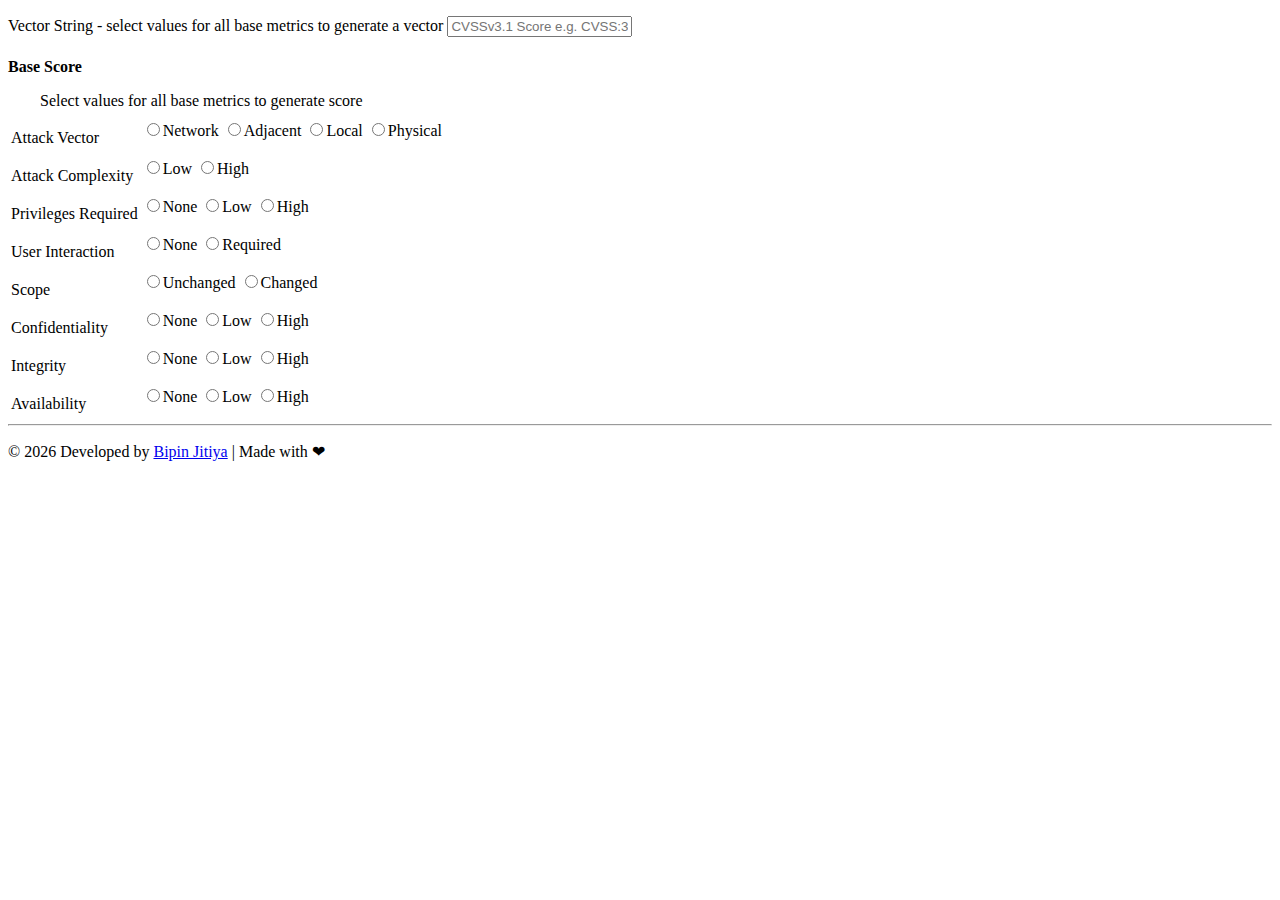
<file: ver1/index.html>
<!--
Author: Bipin Jitiya
Year: 2022
-->
<!DOCTYPE html>
<html lang="en">
   <head>
      <title>Cuberk: CVSS 3.1 Calculator</title>
      <meta charset="utf-8">
      <meta name="viewport" content="width=device-width, initial-scale=1">
      <meta name="keywords" content="Cuberk, cvss, cvss score, cvss calculator, cvss score calculator, cvss 3.1, cvss 3.1 calculator, cvss ratings, cvss vector, cvss scoring system, cvss calculator 3.1" />
      <meta name="description" content="Common Vulnerability Scoring System (CVSS) Version 3.1 Calculator"/>
      <link href="https://cdn.jsdelivr.net/npm/bootstrap@5.2.0/dist/css/bootstrap.min.css" rel="stylesheet" integrity="sha384-gH2yIJqKdNHPEq0n4Mqa/HGKIhSkIHeL5AyhkYV8i59U5AR6csBvApHHNl/vI1Bx" crossorigin="anonymous">
      <style>
         .btn-group-sm > .btn, .btn-sm{ --bs-btn-padding-y: .20rem; --bs-btn-padding-x: .4rem; --bs-btn-font-size: .70rem; }
         .alert { padding: 0 1rem 0 1rem; margin: 0 0.5rem 0 1rem; border-radius: 0; }
         h4{ margin-bottom:0; }
         td p{ margin-bottom:0; }
         .alert.none,
         .alert.low,
         .alert.medium,
         .alert.high,
         .alert.critical { color:#ffffff;}
         .alert.none     { background:#53aa33; border-color: #187a00; }
         .alert.low      { background:#ffcb0d; border-color: #c79b00; }
         .alert.medium   { background:#f9a009; border-color: #c07100; }
         .alert.high     { background:#df3d03; border-color: #a50000; }
         .alert.critical { background:#cc0500; border-color: #930000; }
         .needBaseMetrics      { margin-bottom: 0; }
      </style>
   </head>
   <body>
      <!--
         Copyright (c) 2019, FIRST.ORG, INC.
         All rights reserved.
         
         Redistribution and use in source and binary forms, with or without modification, are permitted provided that the
         following conditions are met:
             1. Redistributions of source code must retain the above copyright notice, this list of conditions and the following
             disclaimer.
             2. Redistributions in binary form must reproduce the above copyright notice, this list of conditions and the
             following disclaimer in the documentation and/or other materials provided with the distribution.
             3. Neither the name of the copyright holder nor the names of its contributors may be used to endorse or promote
             products derived from this software without specific prior written permission.
         
         THIS SOFTWARE IS PROVIDED BY THE COPYRIGHT HOLDERS AND CONTRIBUTORS "AS IS" AND ANY EXPRESS OR IMPLIED WARRANTIES,
         INCLUDING, BUT NOT LIMITED TO, THE IMPLIED WARRANTIES OF MERCHANTABILITY AND FITNESS FOR A PARTICULAR PURPOSE ARE
         DISCLAIMED. IN NO EVENT SHALL THE COPYRIGHT HOLDER OR CONTRIBUTORS BE LIABLE FOR ANY DIRECT, INDIRECT, INCIDENTAL,
         SPECIAL, EXEMPLARY, OR CONSEQUENTIAL DAMAGES (INCLUDING, BUT NOT LIMITED TO, PROCUREMENT OF SUBSTITUTE GOODS OR
         SERVICES; LOSS OF USE, DATA, OR PROFITS; OR BUSINESS INTERRUPTION) HOWEVER CAUSED AND ON ANY THEORY OF LIABILITY,
         WHETHER IN CONTRACT, STRICT LIABILITY, OR TORT (INCLUDING NEGLIGENCE OR OTHERWISE) ARISING IN ANY WAY OUT OF THE USE
         OF THIS SOFTWARE, EVEN IF ADVISED OF THE POSSIBILITY OF SUCH DAMAGE.
         -->
      <div id="c1" class="cvss-calculator container mt-3">
         <noscript>
            <div id="scriptWarning">This page requires JavaScript. If you have disabled scripting, please enable it.</div>
         </noscript>
        <!--  <div class="p-4 p-md-5 mb-4 text-bg-light bg-info bg-opacity-10 rounded border border-info shadow">
            <div class="col-md-6 px-0">
               <h1 class="display-4 fst-italic">CVSS 3.1 Calculator</h1>
               <p class="lead mb-0">Hover over metric group names, metric names and metric values for a summary of the information in the official CVSS v3.1 Specification Document. </p>
            </div>
         </div> -->
         <form action="javascript:void(0);">
            <p id="vector">
               <label for="vectorString" class="form-label">Vector String </label>
               <span class="needBaseMetrics">- select values for all base metrics to generate a vector</span>
               <input id="vectorString" class="form-control" placeholder="CVSSv3.1 Score e.g. CVSS:3.1/AV:X/AC:X/PR:X/UI:X/S:X/C:X/I:X/A:X/E:X/RL:X/RC:X/CR:X/IR:X/AR:X/MAV:X/MAC:X/MPR:X/MUI:X/MS:X/MC:X/MI:X/MA:X" type="text">
            </p>
            <div class="row g-3">
               <div class="col-sm-6">
                  <div class="card mb-3 text-bg-light shadow">
                     <div class="card-header">
                        <div class="d-flex">
                           <h4 id="baseMetricGroup_Legend" title="The Base Metric group represents the intrinsic  characteristics of a vulnerability that are constant over time and across user environments. Determine the vulnerable component and score Attack Vector, Attack Complexity, Privileges Required and User Interaction relative to this.">Base Score</h4>
                           <div class="text-center fw-bold fs-6">
                              <div class="alert alert-secondary" role="alert">
                                 <p class="needBaseMetrics">Select values for all base metrics to generate score</p>
                                 <span id="baseMetricScore"></span>
                                 <span id="baseSeverity"></span>
                              </div>
                           </div>
                        </div>
                     </div>
                     <div class="card-body table-responsive">
                        <table class="table table-hover table-borderless table-sm ">
                           <tbody>
                              <tr>
                                 <td>
                                    <p id="AV_Heading" title="This metric reflects the context by which vulnerability exploitation is possible. The Base Score increases the more remote (logically, and physically) an attacker can be in order to exploit the vulnerable component.">Attack Vector</p>
                                 </td>
                                 <td>
                                    <div class="btn-group btn-group-sm shadow">
                                       <input name="AV" value="N" id="AV_N" type="radio" class="btn-check"><label class="btn btn-outline-dark" for="AV_N" id="AV_N_Label" title="The vulnerable component is bound to the network stack and the set of possible attackers extends beyond the other options listed, up to and including the entire Internet. Such a vulnerability is often termed 'remotely exploitable' and can be thought of as an attack being exploitable at the protocol level one or more network hops away (e.g., across one or more routers).">Network</label>
                                       <input name="AV" value="A" id="AV_A" type="radio" class="btn-check"><label class="btn btn-outline-dark" for="AV_A" id="AV_A_Label" title="The vulnerable component is bound to the network stack, but the attack is limited at the protocol level to a logically adjacent topology. This can mean an attack must be launched from the same shared physical (e.g., Bluetooth or IEEE 802.11) or logical (e.g., local IP subnet) network, or from within a secure or otherwise limited administrative domain (e.g., MPLS, secure VPN to an administrative network zone).">Adjacent</label>
                                       <input name="AV" value="L" id="AV_L" type="radio" class="btn-check"><label class="btn btn-outline-dark" for="AV_L" id="AV_L_Label" title="The vulnerable component is not bound to the network stack and the attacker's path is via read/write/execute capabilities. Either: the attacker exploits the vulnerability by accessing the target system locally (e.g., keyboard, console), or remotely (e.g., SSH); or the attacker relies on User Interaction by another person to perform actions required to exploit the vulnerability (e.g., tricking a legitimate user into opening a malicious document).">Local</label>
                                       <input name="AV" value="P" id="AV_P" type="radio" class="btn-check"><label class="btn btn-outline-dark" for="AV_P" id="AV_P_Label" title="The attack requires the attacker to physically touch or manipulate the vulnerable component. Physical interaction may be brief or persistent.">Physical</label>
                                    </div>
                                 </td>
                              </tr>
                              <tr>
                                 <td>
                                    <p id="AC_Heading" title="This metric describes the conditions beyond the attacker's control that must exist in order to exploit the vulnerability. Such conditions may require the collection of more information about the target or computational exceptions. The assessment of this metric excludes any requirements for user interaction in order to exploit the vulnerability. If a specific configuration is required for an attack to succeed, the Base metrics should be scored assuming the vulnerable component is in that configuration.">Attack Complexity</p>
                                 </td>
                                 <td>
                                    <div class="btn-group btn-group-sm shadow">
                                       <input name="AC" value="L" id="AC_L" type="radio" class="btn-check"><label class="btn btn-outline-dark" for="AC_L" id="AC_L_Label" title="Specialized access conditions or extenuating circumstances do not exist. An attacker can expect repeatable success against the vulnerable component.">Low</label>
                                       <input name="AC" value="H" id="AC_H" type="radio" class="btn-check"><label class="btn btn-outline-dark" for="AC_H" id="AC_H_Label" title="A successful attack depends on conditions beyond the attacker's control. That is, a successful attack cannot be accomplished at will, but requires the attacker to invest in some measurable amount of effort in preparation or execution against the vulnerable component before a successful attack can be expected. For example, a successful attack may require an attacker to: gather knowledge about the environment in which the vulnerable target/component exists; prepare the target environment to improve exploit reliability; or inject themselves into the logical network path between the target and the resource requested by the victim in order to read and/or modify network communications (e.g., a man in the middle attack).">High</label>
                                    </div>
                                 </td>
                              </tr>
                              <tr>
                                 <td>
                                    <p id="PR_Heading" title="This metric describes the level of privileges an attacker must possess before successfully exploiting the vulnerability.">Privileges Required</p>
                                 </td>
                                 <td>
                                    <div class="btn-group btn-group-sm shadow">
                                       <input name="PR" value="N" id="PR_N" type="radio" class="btn-check"><label class="btn btn-outline-dark" for="PR_N" id="PR_N_Label" title="The attacker is unauthorized prior to attack, and therefore does not require any access to settings or files to carry out an attack.">None</label>
                                       <input name="PR" value="L" id="PR_L" type="radio" class="btn-check"><label class="btn btn-outline-dark" for="PR_L" id="PR_L_Label" title="The attacker is authorized with (i.e., requires) privileges that provide basic user capabilities that could normally affect only settings and files owned by a user. Alternatively, an attacker with Low privileges may have the ability to cause an impact only to non-sensitive resources.">Low</label>
                                       <input name="PR" value="H" id="PR_H" type="radio" class="btn-check"><label class="btn btn-outline-dark" for="PR_H" id="PR_H_Label" title="The attacker is authorized with (i.e., requires) privileges that provide significant (e.g., administrative) control over the vulnerable component that could affect component-wide settings and files.">High</label>
                                    </div>
                                 </td>
                              </tr>
                              <tr>
                                 <td>
                                    <p id="UI_Heading" title="This metric captures the requirement for a user, other than the attacker, to participate in the successful compromise the vulnerable component. This metric determines whether the vulnerability can be exploited solely at the will of the attacker, or whether a separate user (or user-initiated process) must participate in some manner.">User Interaction</p>
                                 </td>
                                 <td>
                                    <div class="btn-group btn-group-sm shadow">
                                       <input name="UI" value="N" id="UI_N" type="radio" class="btn-check"><label class="btn btn-outline-dark" for="UI_N" id="UI_N_Label" title="The vulnerable system can be exploited without any interaction from any user.">None</label>
                                       <input name="UI" value="R" id="UI_R" type="radio" class="btn-check"><label class="btn btn-outline-dark" for="UI_R" id="UI_R_Label" title="Successful exploitation of this vulnerability requires a user to take some action before the vulnerability can be exploited.">Required</label>
                                    </div>
                                 </td>
                              </tr>
                              <tr>
                                 <td>
                                    <p id="S_Heading" title="Does a successful attack impact a component other than the vulnerable component? If so, the Base Score increases and the Confidentiality, Integrity and Authentication metrics should be scored relative to the impacted component.">Scope</p>
                                 </td>
                                 <td>
                                    <div class="btn-group btn-group-sm shadow">
                                       <input name="S" value="U" id="S_U" type="radio" class="btn-check"><label class="btn btn-outline-dark" for="S_U" id="S_U_Label" title="An exploited vulnerability can only affect resources managed by the same security authority. In this case, the vulnerable component and the impacted component are either the same, or both are managed by the same security authority.">Unchanged</label>
                                       <input name="S" value="C" id="S_C" type="radio" class="btn-check"><label class="btn btn-outline-dark" for="S_C" id="S_C_Label" title="An exploited vulnerability can affect resources beyond the security scope managed by the security authority of the vulnerable component. In this case, the vulnerable component and the impacted component are different and managed by different security authorities.">Changed</label>
                                    </div>
                                 </td>
                              </tr>
                              <tr>
                                 <td>
                                    <p id="C_Heading" title="This metric measures the impact to the confidentiality of the information resources managed by a software component due to a successfully exploited vulnerability. Confidentiality refers to limiting information access and disclosure to only authorized users, as well as preventing access by, or disclosure to, unauthorized ones.">Confidentiality</p>
                                 </td>
                                 <td>
                                    <div class="btn-group btn-group-sm shadow">
                                       <input name="C" value="N" id="C_N" type="radio" class="btn-check"><label class="btn btn-outline-dark" for="C_N" id="C_N_Label" title="There is no loss of confidentiality within the impacted component.">None</label>
                                       <input name="C" value="L" id="C_L" type="radio" class="btn-check"><label class="btn btn-outline-dark" for="C_L" id="C_L_Label" title="There is some loss of confidentiality. Access to some restricted information is obtained, but the attacker does not have control over what information is obtained, or the amount or kind of loss is limited. The information disclosure does not cause a direct, serious loss to the impacted component.">Low</label>
                                       <input name="C" value="H" id="C_H" type="radio" class="btn-check"><label class="btn btn-outline-dark" for="C_H" id="C_H_Label" title="There is total loss of confidentiality, resulting in all resources within the impacted component being divulged to the attacker. Alternatively, access to only some restricted information is obtained, but the disclosed information presents a direct, serious impact.">High</label>
                                    </div>
                                 </td>
                              </tr>
                              <tr>
                                 <td>
                                    <p id="I_Heading" title="This metric measures the impact to integrity of a successfully exploited vulnerability. Integrity refers to the trustworthiness and veracity of information.">Integrity</p>
                                 </td>
                                 <td>
                                    <div class="btn-group btn-group-sm shadow">
                                       <input name="I" value="N" id="I_N" type="radio" class="btn-check"><label class="btn btn-outline-dark" for="I_N" id="I_N_Label" title="There is no loss of integrity within the impacted component.">None</label>
                                       <input name="I" value="L" id="I_L" type="radio" class="btn-check"><label class="btn btn-outline-dark" for="I_L" id="I_L_Label" title="Modification of data is possible, but the attacker does not have control over the consequence of a modification, or the amount of modification is limited. The data modification does not have a direct, serious impact on the impacted component.">Low</label>
                                       <input name="I" value="H" id="I_H" type="radio" class="btn-check"><label class="btn btn-outline-dark" for="I_H" id="I_H_Label" title="There is a total loss of integrity, or a complete loss of protection. For example, the attacker is able to modify any/all files protected by the impacted component. Alternatively, only some files can be modified, but malicious modification would present a direct, serious consequence to the impacted component.">High</label>
                                    </div>
                                 </td>
                              </tr>
                              <tr>
                                 <td>
                                    <p id="A_Heading" title="This metric measures the impact to the availability of the impacted component resulting from a successfully exploited vulnerability. It refers to the loss of availability of the impacted component itself, such as a networked service (e.g., web, database, email). Since availability refers to the accessibility of information resources, attacks that consume network bandwidth, processor cycles, or disk space all impact the availability of an impacted component.">Availability</p>
                                 </td>
                                 <td>
                                    <div class="btn-group btn-group-sm shadow">
                                       <input name="A" value="N" id="A_N" type="radio" class="btn-check"><label class="btn btn-outline-dark" for="A_N" id="A_N_Label" title="There is no impact to availability within the impacted component.">None</label>
                                       <input name="A" value="L" id="A_L" type="radio" class="btn-check"><label class="btn btn-outline-dark" for="A_L" id="A_L_Label" title="Performance is reduced or there are interruptions in resource availability. Even if repeated exploitation of the vulnerability is possible, the attacker does not have the ability to completely deny service to legitimate users. The resources in the impacted component are either partially available all of the time, or fully available only some of the time, but overall there is no direct, serious consequence to the impacted component.">Low</label>
                                       <input name="A" value="H" id="A_H" type="radio" class="btn-check"><label class="btn btn-outline-dark" for="A_H" id="A_H_Label" title="There is total loss of availability, resulting in the attacker being able to fully deny access to resources in the impacted component; this loss is either sustained (while the attacker continues to deliver the attack) or persistent (the condition persists even after the attack has completed). Alternatively, the attacker has the ability to deny some availability, but the loss of availability presents a direct, serious consequence to the impacted component (e.g., the attacker cannot disrupt existing connections, but can prevent new connections; the attacker can repeatedly exploit a vulnerability that, in each instance of a successful attack, leaks a only small amount of memory, but after repeated exploitation causes a service to become completely unavailable).">High</label>
                                    </div>
                                 </td>
                              </tr>
                           </tbody>
                        </table>
                     </div>
                  </div>
               </div>
               <!-- <div class="col-sm-6">
                  <div class="card mb-3 text-bg-light shadow">
                     <div class="card-header">
                        <div class="d-flex">
                           <h4 id="environmentalMetricGroup_Legend" title="These metrics enable the analyst to customize the CVSS score depending on the importance of the affected IT asset to a user's organization, measured in terms of complementary/alternative security controls in place, Confidentiality, Integrity, and Availability. The metrics are the modified equivalent of base metrics and are assigned metric values based on the component placement in organization infrastructure.">Environmental Score</h4>
                           <div class="text-center fw-bold fs-6">
                              <div class="alert alert-secondary" role="alert">
                                 <p class="needBaseMetrics">Select values for all base metrics to generate score</p>
                                 <span id="environmentalMetricScore"></span>
                                 <span id="environmentalSeverity"></span>
                              </div>
                           </div>
                        </div>
                     </div>
                     <div class="card-body table-responsive">
                        <table class="table table-hover table-borderless table-sm ">
                           <tbody>
                              <tr>
                                 <td>
                                    <p id="CR_Heading" title="These metrics enable the analyst to customize the CVSS score depending on the importance of the Confidentiality of the affected IT asset to a user's organization, relative to other impacts. This metric modifies the environmental score by reweighting the Modified Confidentiality impact metric versus the other modified impacts.">Confidentiality Requirement</p>
                                 </td>
                                 <td>
                                    <div class="btn-group btn-group-sm shadow">
                                       <input name="CR" value="X" id="CR_X" checked="" type="radio" class="btn-check"><label class="btn btn-outline-dark" for="CR_X" id="CR_X_Label" title="Assigning this value indicates there is insufficient information to choose one of the other values, and has no impact on the overall Environmental Score, i.e., it has the same effect on scoring as assigning Medium.">Not Defined</label>
                                       <input name="CR" value="L" id="CR_L" type="radio" class="btn-check"><label class="btn btn-outline-dark" for="CR_L" id="CR_L_Label" title="Loss of Confidentiality is likely to have only a limited adverse effect on the organization or individuals associated with the organization (e.g., employees, customers).">Low</label>
                                       <input name="CR" value="M" id="CR_M" type="radio" class="btn-check"><label class="btn btn-outline-dark" for="CR_M" id="CR_M_Label" title="Assigning this value to the metric will not influence the score.">Medium</label>
                                       <input name="CR" value="H" id="CR_H" type="radio" class="btn-check"><label class="btn btn-outline-dark" for="CR_H" id="CR_H_Label" title="Loss of Confidentiality is likely to have a catastrophic adverse effect on the organization or individuals associated with the organization (e.g., employees, customers).">High</label>
                                    </div>
                                 </td>
                              </tr>
                              <tr>
                                 <td>
                                    <p id="IR_Heading" title="These metrics enable the analyst to customize the CVSS score depending on the importance of the Integrity of the affected IT asset to a user's organization, relative to other impacts. This metric modifies the environmental score by reweighting the Modified Integrity impact metric versus the other modified impacts.">Integrity Requirement</p>
                                 </td>
                                 <td>
                                    <div class="btn-group btn-group-sm shadow">
                                       <input name="IR" value="X" id="IR_X" checked="" type="radio" class="btn-check"><label class="btn btn-outline-dark" for="IR_X" id="IR_X_Label" title="Assigning this value indicates there is insufficient information to choose one of the other values, and has no impact on the overall Environmental Score, i.e., it has the same effect on scoring as assigning Medium.">Not Defined</label>
                                       <input name="IR" value="L" id="IR_L" type="radio" class="btn-check"><label class="btn btn-outline-dark" for="IR_L" id="IR_L_Label" title="Loss of Integrity is likely to have only a limited adverse effect on the organization or individuals associated with the organization (e.g., employees, customers).">Low</label>
                                       <input name="IR" value="M" id="IR_M" type="radio" class="btn-check"><label class="btn btn-outline-dark" for="IR_M" id="IR_M_Label" title="Assigning this value to the metric will not influence the score.">Medium</label>
                                       <input name="IR" value="H" id="IR_H" type="radio" class="btn-check"><label class="btn btn-outline-dark" for="IR_H" id="IR_H_Label" title="Loss of Integrity is likely to have a catastrophic adverse effect on the organization or individuals associated with the organization (e.g., employees, customers).">High</label>
                                    </div>
                                 </td>
                              </tr>
                              <tr>
                                 <td>
                                    <p id="AR_Heading" title="These metrics enable the analyst to customize the CVSS score depending on the importance of the Availability of the affected IT asset to a user's organization, relative to other impacts. This metric modifies the environmental score by reweighting the Modified Availability impact metric versus the other modified impacts.">Availability Requirement</p>
                                 </td>
                                 <td>
                                    <div class="btn-group btn-group-sm shadow">
                                       <input name="AR" value="X" id="AR_X" checked="" type="radio" class="btn-check"><label class="btn btn-outline-dark" for="AR_X" id="AR_X_Label" title="Assigning this value indicates there is insufficient information to choose one of the other values, and has no impact on the overall Environmental Score, i.e., it has the same effect on scoring as assigning Medium.">Not Defined</label>
                                       <input name="AR" value="L" id="AR_L" type="radio" class="btn-check"><label class="btn btn-outline-dark" for="AR_L" id="AR_L_Label" title="Loss of Availability is likely to have only a limited adverse effect on the organization or individuals associated with the organization (e.g., employees, customers).">Low</label>
                                       <input name="AR" value="M" id="AR_M" type="radio" class="btn-check"><label class="btn btn-outline-dark" for="AR_M" id="AR_M_Label" title="Assigning this value to the metric will not influence the score.">Medium</label>
                                       <input name="AR" value="H" id="AR_H" type="radio" class="btn-check"><label class="btn btn-outline-dark" for="AR_H" id="AR_H_Label" title="Loss of Availability is likely to have a catastrophic adverse effect on the organization or individuals associated with the organization (e.g., employees, customers).">High</label>
                                    </div>
                                 </td>
                              </tr>
                              <tr>
                                 <td>
                                    <p id="MAV_Heading" title="This metric reflects the context by which vulnerability exploitation is possible. The Environmental Score increases the more remote (logically, and physically) an attacker can be in order to exploit the vulnerable component.">Modified Attack Vector</p>
                                 </td>
                                 <td>
                                    <div class="btn-group btn-group-sm shadow">
                                       <input name="MAV" value="X" id="MAV_X" checked="" type="radio" class="btn-check"><label class="btn btn-outline-dark" for="MAV_X" id="MAV_X_Label" title="The value assigned to the corresponding Base metric is used.">Not Defined</label>
                                       <input name="MAV" value="N" id="MAV_N" type="radio" class="btn-check"><label class="btn btn-outline-dark" for="MAV_N" id="MAV_N_Label" title="The vulnerable component is bound to the network stack and the set of possible attackers extends beyond the other options listed, up to and including the entire Internet. Such a vulnerability is often termed 'remotely exploitable' and can be thought of as an attack being exploitable at the protocol level one or more network hops away.">Network</label>
                                       <input name="MAV" value="A" id="MAV_A" type="radio" class="btn-check"><label class="btn btn-outline-dark" for="MAV_A" id="MAV_A_Label" title="The vulnerable component is bound to the network stack, but the attack is limited at the protocol level to a logically adjacent topology. This can mean an attack must be launched from the same shared physical (e.g., Bluetooth or IEEE 802.11) or logical (e.g., local IP subnet) network, or from within a secure or otherwise limited administrative domain (e.g., MPLS, secure VPN).">Adjacent Network</label>
                                       <input name="MAV" value="L" id="MAV_L" type="radio" class="btn-check"><label class="btn btn-outline-dark" for="MAV_L" id="MAV_L_Label" title="The vulnerable component is not bound to the network stack and the attacker's path is via read/write/execute capabilities. Either: the attacker exploits the vulnerability by accessing the target system locally (e.g., keyboard, console), or remotely (e.g., SSH); or the attacker relies on User Interaction by another person to perform actions required to exploit the vulnerability (e.g., tricking a legitimate user into opening a malicious document).">Local</label>
                                       <input name="MAV" value="P" id="MAV_P" type="radio" class="btn-check"><label class="btn btn-outline-dark" for="MAV_P" id="MAV_P_Label" title="The attack requires the attacker to physically touch or manipulate the vulnerable component. Physical interaction may be brief or persistent.">Physical</label>
                                    </div>
                                 </td>
                              </tr>
                              <tr>
                                 <td>
                                    <p id="MAC_Heading" title="This metric describes the conditions beyond the attacker's control that must exist in order to exploit the vulnerability. Such conditions may require the collection of more information about the target or computational exceptions. The assessment of this metric excludes any requirements for user interaction in order to exploit the vulnerability. If a specific configuration is required for an attack to succeed, the Base metrics should be scored assuming the vulnerable component is in that configuration.">Modified Attack Complexity</p>
                                 </td>
                                 <td>
                                    <div class="btn-group btn-group-sm shadow">
                                       <input name="MAC" value="X" id="MAC_X" checked="" type="radio" class="btn-check"><label class="btn btn-outline-dark" for="MAC_X" id="MAC_X_Label" title="The value assigned to the corresponding Base metric is used.">Not Defined</label>
                                       <input name="MAC" value="L" id="MAC_L" type="radio" class="btn-check"><label class="btn btn-outline-dark" for="MAC_L" id="MAC_L_Label" title="Specialized access conditions or extenuating circumstances do not exist. An attacker can expect repeatable success against the vulnerable component.">Low</label>
                                       <input name="MAC" value="H" id="MAC_H" type="radio" class="btn-check"><label class="btn btn-outline-dark" for="MAC_H" id="MAC_H_Label" title="A successful attack depends on conditions beyond the attacker's control. That is, a successful attack cannot be accomplished at will, but requires the attacker to invest in some measurable amount of effort in preparation or execution against the vulnerable component before a successful attack can be expected. For example, a successful attack may require an attacker to: gather knowledge about the environment in which the vulnerable target/component exists; prepare the target environment to improve exploit reliability; or inject themselves into the logical network path between the target and the resource requested by the victim in order to read and/or modify network communications (e.g., a man in the middle attack).">High</label>
                                    </div>
                                 </td>
                              </tr>
                              <tr>
                                 <td>
                                    <p id="MPR_Heading" title="This metric describes the level of privileges an attacker must possess before successfully exploiting the vulnerability.">Modified Privileges Required</p>
                                 </td>
                                 <td>
                                    <div class="btn-group btn-group-sm shadow">
                                       <input name="MPR" value="X" id="MPR_X" checked="" type="radio" class="btn-check"><label class="btn btn-outline-dark" for="MPR_X" id="MPR_X_Label" title="The value assigned to the corresponding Base metric is used.">Not Defined</label>
                                       <input name="MPR" value="N" id="MPR_N" type="radio" class="btn-check"><label class="btn btn-outline-dark" for="MPR_N" id="MPR_N_Label" title="The attacker is unauthorized prior to attack, and therefore does not require any access to settings or files to carry out an attack.">None</label>
                                       <input name="MPR" value="L" id="MPR_L" type="radio" class="btn-check"><label class="btn btn-outline-dark" for="MPR_L" id="MPR_L_Label" title="The attacker is authorized with (i.e., requires) privileges that provide basic user capabilities that could normally affect only settings and files owned by a user. Alternatively, an attacker with Low privileges may have the ability to cause an impact only to non-sensitive resources.">Low</label>
                                       <input name="MPR" value="H" id="MPR_H" type="radio" class="btn-check"><label class="btn btn-outline-dark" for="MPR_H" id="MPR_H_Label" title="The attacker is authorized with (i.e., requires) privileges that provide significant (e.g., administrative) control over the vulnerable component that could affect component-wide settings and files.">High</label>
                                    </div>
                                 </td>
                              </tr>
                              <tr>
                                 <td>
                                    <p id="MUI_Heading" title="This metric captures the requirement for a user, other than the attacker, to participate in the successful compromise the vulnerable component. This metric determines whether the vulnerability can be exploited solely at the will of the attacker, or whether a separate user (or user-initiated process) must participate in some manner.">Modified User Interaction</p>
                                 </td>
                                 <td>
                                    <div class="btn-group btn-group-sm shadow">
                                       <input name="MUI" value="X" id="MUI_X" checked="" type="radio" class="btn-check"><label class="btn btn-outline-dark" for="MUI_X" id="MUI_X_Label" title="The value assigned to the corresponding Base metric is used.">Not Defined</label>
                                       <input name="MUI" value="N" id="MUI_N" type="radio" class="btn-check"><label class="btn btn-outline-dark" for="MUI_N" id="MUI_N_Label" title="The vulnerable system can be exploited without any interaction from any user.">None</label>
                                       <input name="MUI" value="R" id="MUI_R" type="radio" class="btn-check"><label class="btn btn-outline-dark" for="MUI_R" id="MUI_R_Label" title="Successful exploitation of this vulnerability requires a user to take some action before the vulnerability can be exploited.">Required</label>
                                    </div>
                                 </td>
                              </tr>
                              <tr>
                                 <td>
                                    <p id="MS_Heading" title="Does a successful attack impact a component other than the vulnerable component? If so, the Base Score increases and the Confidentiality, Integrity and Authentication metrics should be scored relative to the impacted component.">Modified Scope</p>
                                 </td>
                                 <td>
                                    <div class="btn-group btn-group-sm shadow">
                                       <input name="MS" value="X" id="MS_X" checked="" type="radio" class="btn-check"><label class="btn btn-outline-dark" for="MS_X" id="MS_X_Label" title="The value assigned to the corresponding Base metric is used.">Not Defined</label>
                                       <input name="MS" value="U" id="MS_U" type="radio" class="btn-check"><label class="btn btn-outline-dark" for="MS_U" id="MS_U_Label" title="An exploited vulnerability can only affect resources managed by the same security authority. In this case, the vulnerable component and the impacted component are either the same, or both are managed by the same security authority.">Unchanged</label>
                                       <input name="MS" value="C" id="MS_C" type="radio" class="btn-check"><label class="btn btn-outline-dark" for="MS_C" id="MS_C_Label" title="An exploited vulnerability can affect resources beyond the security scope managed by the security authority of the vulnerable component. In this case, the vulnerable component and the impacted component are different and managed by different security authorities.">Changed</label>
                                    </div>
                                 </td>
                              </tr>
                              <tr>
                                 <td>
                                    <p id="MC_Heading" title="This metric measures the impact to the confidentiality of the information resources managed by a software component due to a successfully exploited vulnerability. Confidentiality refers to limiting information access and disclosure to only authorized users, as well as preventing access by, or disclosure to, unauthorized ones.">Modified Confidentiality</p>
                                 </td>
                                 <td>
                                    <div class="btn-group btn-group-sm shadow">
                                       <input name="MC" value="X" id="MC_X" checked="" type="radio" class="btn-check"><label class="btn btn-outline-dark" for="MC_X" id="MC_X_Label" title="The value assigned to the corresponding Base metric is used.">Not Defined</label>
                                       <input name="MC" value="N" id="MC_N" type="radio" class="btn-check"><label class="btn btn-outline-dark" for="MC_N" id="MC_N_Label" title="There is no loss of confidentiality within the impacted component.">None</label>
                                       <input name="MC" value="L" id="MC_L" type="radio" class="btn-check"><label class="btn btn-outline-dark" for="MC_L" id="MC_L_Label" title="There is some loss of confidentiality. Access to some restricted information is obtained, but the attacker does not have control over what information is obtained, or the amount or kind of loss is limited. The information disclosure does not cause a direct, serious loss to the impacted component.">Low</label>
                                       <input name="MC" value="H" id="MC_H" type="radio" class="btn-check"><label class="btn btn-outline-dark" for="MC_H" id="MC_H_Label" title="There is total loss of confidentiality, resulting in all resources within the impacted component being divulged to the attacker. Alternatively, access to only some restricted information is obtained, but the disclosed information presents a direct, serious impact.">High</label>
                                    </div>
                                 </td>
                              </tr>
                              <tr>
                                 <td>
                                    <p id="MI_Heading" title="This metric measures the impact to integrity of a successfully exploited vulnerability. Integrity refers to the trustworthiness and veracity of information.">Modified Integrity</p>
                                 </td>
                                 <td>
                                    <div class="btn-group btn-group-sm shadow">
                                       <input name="MI" value="X" id="MI_X" checked="" type="radio" class="btn-check"><label class="btn btn-outline-dark" for="MI_X" id="MI_X_Label" title="The value assigned to the corresponding Base metric is used.">Not Defined</label>
                                       <input name="MI" value="N" id="MI_N" type="radio" class="btn-check"><label class="btn btn-outline-dark" for="MI_N" id="MI_N_Label" title="There is no loss of integrity within the impacted component.">None</label>
                                       <input name="MI" value="L" id="MI_L" type="radio" class="btn-check"><label class="btn btn-outline-dark" for="MI_L" id="MI_L_Label" title="Modification of data is possible, but the attacker does not have control over the consequence of a modification, or the amount of modification is limited. The data modification does not have a direct, serious impact on the impacted component.">Low</label>
                                       <input name="MI" value="H" id="MI_H" type="radio" class="btn-check"><label class="btn btn-outline-dark" for="MI_H" id="MI_H_Label" title="There is a total loss of integrity, or a complete loss of protection. For example, the attacker is able to modify any/all files protected by the impacted component. Alternatively, only some files can be modified, but malicious modification would present a direct, serious consequence to the impacted component.">High</label>
                                    </div>
                                 </td>
                              </tr>
                              <tr>
                                 <td>
                                    <p id="MA_Heading" title="This metric measures the impact to the availability of the impacted component resulting from a successfully exploited vulnerability. It refers to the loss of availability of the impacted component itself, such as a networked service (e.g., web, database, email). Since availability refers to the accessibility of information resources, attacks that consume network bandwidth, processor cycles, or disk space all impact the availability of an impacted component.">Modified Availability</p>
                                 </td>
                                 <td>
                                    <div class="btn-group btn-group-sm shadow">
                                       <input name="MA" value="X" id="MA_X" checked="" type="radio" class="btn-check"><label class="btn btn-outline-dark" for="MA_X" id="MA_X_Label" title="The value assigned to the corresponding Base metric is used.">Not Defined</label>
                                       <input name="MA" value="N" id="MA_N" type="radio" class="btn-check"><label class="btn btn-outline-dark" for="MA_N" id="MA_N_Label" title="There is no impact to availability within the impacted component.">None</label>
                                       <input name="MA" value="L" id="MA_L" type="radio" class="btn-check"><label class="btn btn-outline-dark" for="MA_L" id="MA_L_Label" title="Performance is reduced or there are interruptions in resource availability. Even if repeated exploitation of the vulnerability is possible, the attacker does not have the ability to completely deny service to legitimate users. The resources in the impacted component are either partially available all of the time, or fully available only some of the time, but overall there is no direct, serious consequence to the impacted component.">Low</label>
                                       <input name="MA" value="H" id="MA_H" type="radio" class="btn-check"><label class="btn btn-outline-dark" for="MA_H" id="MA_H_Label" title="There is total loss of availability, resulting in the attacker being able to fully deny access to resources in the impacted component; this loss is either sustained (while the attacker continues to deliver the attack) or persistent (the condition persists even after the attack has completed). Alternatively, the attacker has the ability to deny some availability, but the loss of availability presents a direct, serious consequence to the impacted component (e.g., the attacker cannot disrupt existing connections, but can prevent new connections; the attacker can repeatedly exploit a vulnerability that, in each instance of a successful attack, leaks a only small amount of memory, but after repeated exploitation causes a service to become completely unavailable).">High</label>
                                    </div>
                                 </td>
                              </tr>
                           </tbody>
                        </table>
                     </div>
                  </div>
               </div> -->
            </div>
           <!--  <div class="card mb-3 text-bg-light shadow">
               <div class="card-header">
                  <div class="d-flex">
                     <h4 id="temporalMetricGroup_Legend" title="The Temporal metrics measure the current state of exploit techniques or code availability, the existence of any patches or workarounds, or the confidence that one has in the description of a vulnerability.">Temporal Score</h4>
                     <div class="text-center fw-bold fs-6">
                        <div class="alert alert-secondary" role="alert">
                           <p class="needBaseMetrics">Select values for all base metrics to generate score</p>
                           <span id="temporalMetricScore"></span>
                           <span id="temporalSeverity"></span>
                        </div>
                     </div>
                  </div>
               </div>
               <div class="card-body table-responsive">
                  <table class="table table-hover table-borderless table-sm ">
                     <tbody>
                        <tr>
                           <td>
                              <p id="E_Heading" title="This metric measures the likelihood of the vulnerability being attacked, and is typically based on the current state of exploit techniques, exploit code availability, or active, 'in-the-wild' exploitation.">Exploit Code Maturity</p>
                           </td>
                           <td>
                              <div class="btn-group btn-group-sm shadow">
                                 <input name="E" value="X" id="E_X" checked="" type="radio" class="btn-check"><label class="btn btn-outline-dark" for="E_X" id="E_X_Label" title="Assigning this value indicates there is insufficient information to choose one of the other values, and has no impact on the overall Temporal Score, i.e., it has the same effect on scoring as assigning High.">Not Defined</label>
                                 <input name="E" value="U" id="E_U" type="radio" class="btn-check"><label class="btn btn-outline-dark" for="E_U" id="E_U_Label" title="No exploit code is available, or an exploit is theoretical.">Unproven</label>
                                 <input name="E" value="P" id="E_P" type="radio" class="btn-check"><label class="btn btn-outline-dark" for="E_P" id="E_P_Label" title="Proof-of-concept exploit code is available, or an attack demonstration is not practical for most systems. The code or technique is not functional in all situations and may require substantial modification by a skilled attacker.">Proof-of-Concept</label>
                                 <input name="E" value="F" id="E_F" type="radio" class="btn-check"><label class="btn btn-outline-dark" for="E_F" id="E_F_Label" title="Functional exploit code is available. The code works in most situations where the vulnerability exists.">Functional</label>
                                 <input name="E" value="H" id="E_H" type="radio" class="btn-check"><label class="btn btn-outline-dark" for="E_H" id="E_H_Label" title="Functional autonomous code exists, or no exploit is required (manual trigger) and details are widely available. Exploit code works in every situation, or is actively being delivered via an autonomous agent (such as a worm or virus). Network-connected systems are likely to encounter scanning or exploitation attempts. Exploit development has reached the level of reliable, widely-available, easy-to-use automated tools.">High</label>
                              </div>
                           </td>
                        </tr>
                        <tr>
                           <td>
                              <p id="RL_Heading" title="The Remediation Level of a vulnerability is an important factor for prioritization. The typical vulnerability is unpatched when initially published. Workarounds or hotfixes may offer interim remediation until an official patch or upgrade is issued. Each of these respective stages adjusts the temporal score downwards, reflecting the decreasing urgency as remediation becomes final.">Remediation Level</p>
                           </td>
                           <td>
                              <div class="btn-group btn-group-sm shadow">
                                 <input name="RL" value="X" id="RL_X" checked="" type="radio" class="btn-check"><label class="btn btn-outline-dark" for="RL_X" id="RL_X_Label" title="Assigning this value indicates there is insufficient information to choose one of the other values, and has no impact on the overall Temporal Score, i.e., it has the same effect on scoring as assigning Unavailable.">Not Defined</label>
                                 <input name="RL" value="O" id="RL_O" type="radio" class="btn-check"><label class="btn btn-outline-dark" for="RL_O" id="RL_O_Label" title="A complete vendor solution is available. Either the vendor has issued an official patch, or an upgrade is available.">Official Fix</label>
                                 <input name="RL" value="T" id="RL_T" type="radio" class="btn-check"><label class="btn btn-outline-dark" for="RL_T" id="RL_T_Label" title="There is an official but temporary fix available. This includes instances where the vendor issues a temporary hotfix, tool, or workaround.">Temporary Fix</label>
                                 <input name="RL" value="W" id="RL_W" type="radio" class="btn-check"><label class="btn btn-outline-dark" for="RL_W" id="RL_W_Label" title="There is an unofficial, non-vendor solution available. In some cases, users of the affected technology will create a patch of their own or provide steps to work around or otherwise mitigate the vulnerability.">Workaround</label>
                                 <input name="RL" value="U" id="RL_U" type="radio" class="btn-check"><label class="btn btn-outline-dark" for="RL_U" id="RL_U_Label" title="There is either no solution available or it is impossible to apply.">Unavailable</label>
                              </div>
                           </td>
                        </tr>
                        <tr>
                           <td>
                              <p id="RC_Heading" title="This metric measures the degree of confidence in the existence of the vulnerability and the credibility of the known technical details. Sometimes only the existence of vulnerabilities are publicized, but without specific details. For example, an impact may be recognized as undesirable, but the root cause may not be known. The vulnerability may later be corroborated by research which suggests where the vulnerability may lie, though the research may not be certain. Finally, a vulnerability may be confirmed through acknowledgement by the author or vendor of the affected technology. The urgency of a vulnerability is higher when a vulnerability is known to exist with certainty. This metric also suggests the level of technical knowledge available to would-be attackers.">Report Confidence</p>
                           </td>
                           <td>
                              <div class="btn-group btn-group-sm shadow">
                                 <input name="RC" value="X" id="RC_X" checked="" type="radio" class="btn-check"><label class="btn btn-outline-dark" for="RC_X" id="RC_X_Label" title="Assigning this value indicates there is insufficient information to choose one of the other values, and has no impact on the overall Temporal Score, i.e., it has the same effect on scoring as assigning Confirmed.">Not Defined</label>
                                 <input name="RC" value="U" id="RC_U" type="radio" class="btn-check"><label class="btn btn-outline-dark" for="RC_U" id="RC_U_Label" title="There are reports of impacts that indicate a vulnerability is present. The reports indicate that the cause of the vulnerability is unknown, or reports may differ on the cause or impacts of the vulnerability. Reporters are uncertain of the true nature of the vulnerability, and there is little confidence in the validity of the reports or whether a static Base score can be applied given the differences described. An example is a bug report which notes that an intermittent but non-reproducible crash occurs, with evidence of memory corruption suggesting that denial of service, or possible more serious impacts, may result.">Unknown</label>
                                 <input name="RC" value="R" id="RC_R" type="radio" class="btn-check"><label class="btn btn-outline-dark" for="RC_R" id="RC_R_Label" title="Significant details are published, but researchers either do not have full confidence in the root cause, or do not have access to source code to fully confirm all of the interactions that may lead to the result. Reasonable confidence exists, however, that the bug is reproducible and at least one impact is able to be verified (Proof-of-concept exploits may provide this). An example is a detailed write-up of research into a vulnerability with an explanation (possibly obfuscated or 'left as an exercise to the reader') that gives assurances on how to reproduce the results.">Reasonable</label>
                                 <input name="RC" value="C" id="RC_C" type="radio" class="btn-check"><label class="btn btn-outline-dark" for="RC_C" id="RC_C_Label" title="Detailed reports exist, or functional reproduction is possible (functional exploits may provide this). Source code is available to independently verify the assertions of the research, or the author or vendor of the affected code has confirmed the presence of the vulnerability.">Confirmed</label>
                              </div>
                           </td>
                        </tr>
                     </tbody>
                  </table>
               </div>
            </div> -->
         </form>
         <!-- <div class="p-4 mb-3 bg-info bg-opacity-10 rounded border border-info shadow">
            <h4 class="fst-italic">About</h4>
            <p>Common Vulnerability Scoring System (CVSS) is a free and open standard. It is owned and managed by <a href="https://www.first.org/">FIRST.org</a>. Based on the metric values you enter, the CVSS calculator applies the formula specified in the <a href="https://www.first.org/cvss/v3-1/cvss-v31-specification_r1.pdf">CVSS version 3.1 standard</a> to produce scores. </p>
            <p class="mb-0">Designed and Developed by <a href="https://cuberk.com/">Cuberk Solutions Private Limited</a>, full copy of the source code available on <a href="https://github.com/win3zz/CVSS-3.1-Calculator/">GitHub</a></p>
         </div> -->
      </div>
      <hr>
      <p class="text-center text-muted">
        &copy; <script>document.write(new Date().getFullYear());</script> Developed by <a href="https://win3zz.com/" class="link-dark" target="_blank">Bipin Jitiya</a> | Made with <span>&#10084;</span>
      </p>
      <script src="https://cdn.jsdelivr.net/npm/bootstrap@5.2.0/dist/js/bootstrap.bundle.min.js" integrity="sha384-A3rJD856KowSb7dwlZdYEkO39Gagi7vIsF0jrRAoQmDKKtQBHUuLZ9AsSv4jD4Xa" crossorigin="anonymous"></script>
      <script src="https://www.first.org/cvss/calculator/cvsscalc31.js"></script>
      <script src="https://www.first.org/cvss/calculator/cvsscalc31_helptext.js"></script>
      <!-- <script src="https://www.first.org/_/cvsscalculator31.js"></script> -->
      <script src="cvsscalculator31.js"></script>
   </body>
</html>
</file>
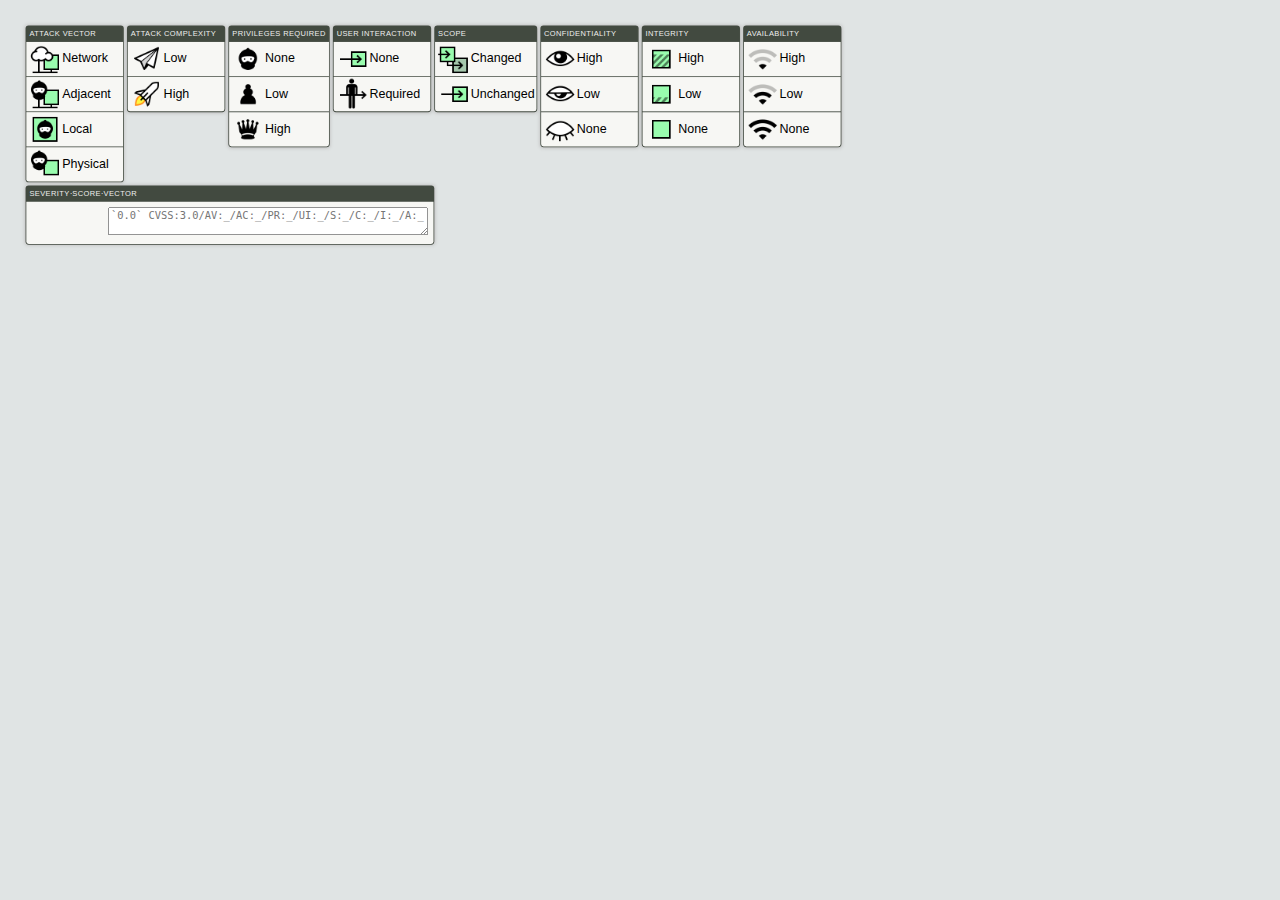
<file: ver2/index.html>
<html>

<head>
    <title>CVSS Calculator v3.1 - Base Score</title>
<link rel="icon" 
      type="image/png" 
      href="favicon.png">
<link rel="shortcut icon" type="image/png" href="favicon.png">
    <meta name="description" content="Easy to use illustrated graphical Common Vulnerability Scoring System (CVSS) Base Score Calculator with hints"/>
   <meta name="keywords" content="CVSS v3.1 Base Score Calculator,ATTACK VECTOR,Network,Adjacent,Local,Physical,ATTACK COMPLEXITY,Low,High,PRIVILEGES REQUIRE,None,Low,High,USER INTERACTION,None,Required,SCOPE,Changed,Unchanged,CONFIDENTIALITY,High,Low,None,INTEGRITY,High,Low,None,AVAILABILITY,High,Low,None,SEVERITY,SCORE,VECTOR"/>
    <meta property="og:type" content="website" />
    <meta property="og:image" content="cvss-calculator-screenshot.png" />
    <meta name="og:title" property="og:title" content="CVSS v3.1 Base Score Calculator"/>
    <meta name="twitter:title" content="CVSS v3.1 Base Score Calculator"/>
    <meta name="og:description" property="og:description" content="Easy to use illustrated graphical Common Vulnerability Scoring System (CVSS) Base Score Calculator with hints">
    <meta name="viewport" content="width=device-width, initial-scale=1.0">
    <link rel="stylesheet" type="text/css" media="all" href="cvss.css">
    <script src="cvss.js"></script>
    <style>
        body {
            background-color: #e0e4e4;
            font-family: arial;
            padding: 1em;
        }
        #footer {
            font-size: x-small;
        }

        #footer, sH3 {
            color: gray;
        }
@media screen and (min-width: 720px) {
        #cvssboard {
            width: 100%;
        }
}
    </style>
</head>

<body>
    <hgroup>
    <!-- <h3>CVSS v3.1 Base Score Calculator</h3></hgroup> -->
    <div id="cvssboard">
    </div>
    <br>
    <!-- <footer id="footer">
Copyright 2019 © Chandan
<br/><a href="https://github.com/cvssjs">CVSSjs</a> is free to use, copy, modification under a BSD like licence.
<br/>Common Vulnerability Scoring System (CVSS) is a free and open standard. It is owned and managed by <a href="http://www.first.org/cvss">FIRST.Org</a>.</footer> -->
    <script>
        var c = new CVSS("cvssboard", {
            onchange: function() {
                window.location.hash = c.get().vector;
                c.vector.innerHTML =  `\`${c.get().score}\` ${c.get().vector}`;
                
            }
        });
        if (window.location.hash.substring(1).length > 0) {
            c.set(decodeURIComponent(window.location.hash.substring(1)));
        }
    </script>

</body>

</html>
</file>
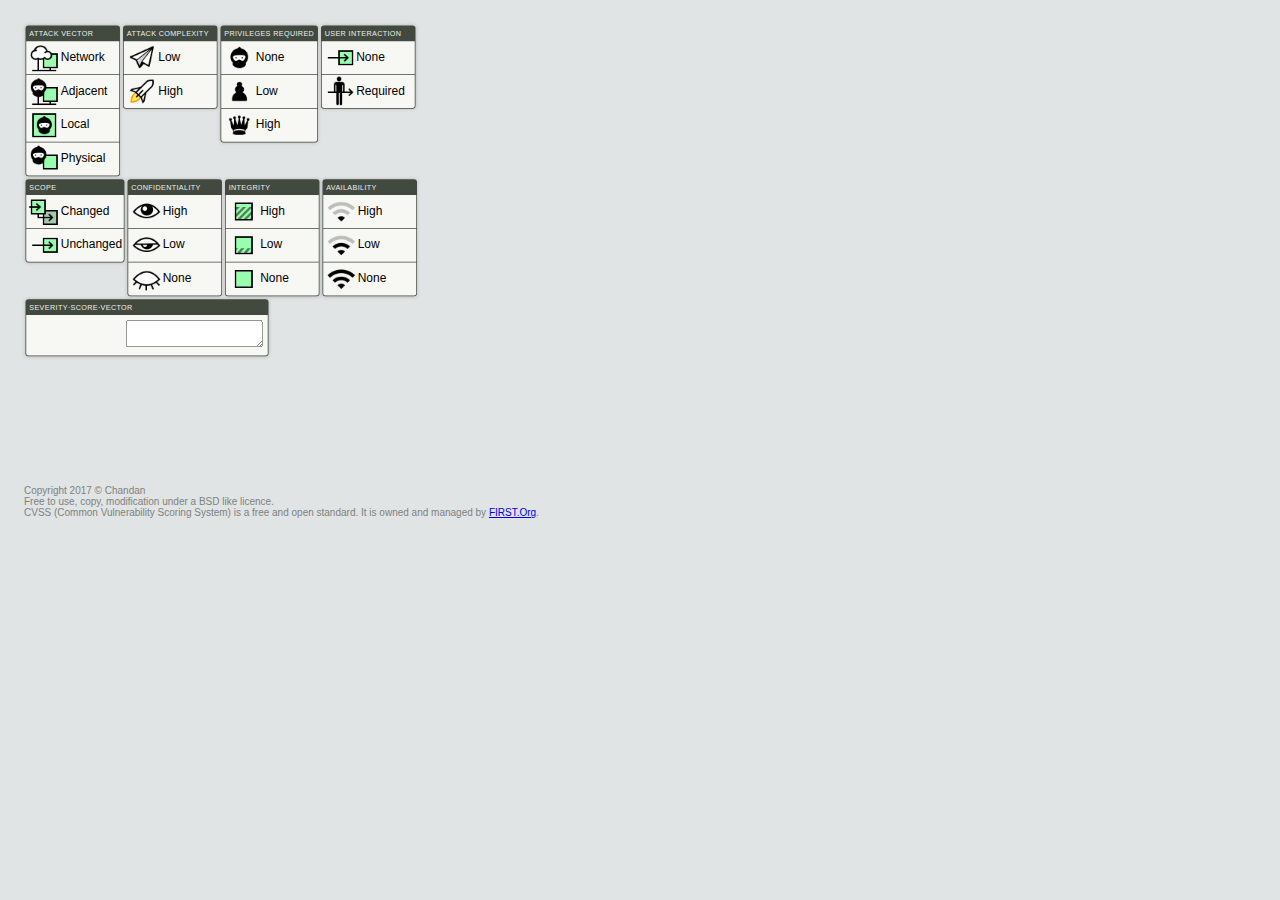
<file: ver2/3.0/index.html>
<html>

<head>
    <title>CVSS v3 Base Score Calculator</title>
    <meta name="viewport" content="width=device-width, initial-scale=1.0">
    <link rel="stylesheet" type="text/css" media="all" href="cvss.css">
    <script src="cvss.js"></script>
    <style>
        body {
            background-color: #e0e4e4;
            font-family: arial;
            padding: 1em;
        }
        #footer {
            font-size: x-small;
        }

        #footer, sH3 {
            color: gray;
        }
@media screen and (min-width: 720px) {
        #cvssboard {
            width: 640px;
        }
}
    </style>
</head>

<body>
    <!-- <p>CVSS v3 Base Score Calculator</p> -->
    <div id="cvssboard">
    </div>
    <small id="footer">
Copyright 2017 © Chandan
<br/>Free to use, copy, modification under a BSD like licence.
<br/>CVSS (Common Vulnerability Scoring System) is a free and open standard. It is owned and managed by <a href="http://www.first.org/">FIRST.Org</a>.</small>
    <script>
        var c = new CVSS("cvssboard", {
            onchange: function() {
                window.location.hash = c.get().vector;
                c.vector.innerHTML =  `\`${c.get().score}\` ${c.get().vector}`;
                c.vector.setAttribute('style', "width:380px");
            }
        });
        if (window.location.hash.substring(1).length > 0) {
            c.set(decodeURIComponent(window.location.hash.substring(1)));
        }
    </script>

</body>

</html>
</file>
<file: ver2/cvss.css>
.cvssjs {
    transform: scale(0.78); 
    transform-origin: 0 0; 
}

.cvssjs i {
    width: 1em;
    height: 1em;
    display: inline-block;
    background: url("cvssicons.png") 0 0 no-repeat;
    vertical-align: middle;
    background-size: cover;
    margin-right: 4px;
    margin: 2px;
    font-size: 40px;
}

.cvssjs i.AVN {
    background-position: -3em 0;
}

.cvssjs i.AVA {
    background-position: -2em 0;
}

.cvssjs i.AVL {
    background-position: -1em 0;
}

.cvssjs i.AVP {
    background-position: 0 0;
}

.cvssjs i.ACL {
    background-position: -4em 0;
}

.cvssjs i.ACH {
    background-position: -5em 0;
}

.cvssjs i.PRN {
    background-position: -6em 0;
}

.cvssjs i.PRL {
    background-position: -7em 0;
}

.cvssjs i.PRH {
    background-position: -8em 0;
}

.cvssjs i.UIN {
    background-position: -10em 0;
}

.cvssjs i.UIR {
    background-position: -9em 0;
}

.cvssjs i.SC {
    background-position: -11em 0;
}

.cvssjs i.SU {
    background-position: -10em 0;
}

.cvssjs i.CH {
    background-position: -14em 0;
}

.cvssjs i.CL {
    background-position: -13em 0;
}

.cvssjs i.CN {
    background-position: -12em 0;
}

.cvssjs i.IH {
    background-position: -16em 0;
}

.cvssjs i.IL {
    background-position: -17em 0;
}

.cvssjs i.IN {
    background-position: -15em 0;
}

.cvssjs i.AH {
    background-position: -20em 0;
}

.cvssjs i.AL {
    background-position: -19em 0;
}

.cvssjs i.AN {
    background-position: -18em 0;
}

.cvssjs a {
    color: #489;
    text-decoration: none;
}

.cvssjs dl {
    display: inline-block;
    vertical-align: top;
    background-color: #424a40;
    margin-top: 2px;
    margin-bottom: 2px;
    margin: 2px;
    border-radius: 4px;
    box-shadow: 0px 0px 5px #bbb;
    transition: background-color 0.3s ease-in-out;
}
.cvssjs dt {
    color: #EEEEEE;
    padding: 5px;
    font-size: 60%;
    overflow-x: hidden;
    text-transform: uppercase;
    letter-spacing: .5px;
}
.cvssjs dl:hover, .cvssjs dl:focus {
    background-color: #676a60;
    box-shadow: 0px 0px 5px #aaa;
}
.cvssjs dl:hover dt, .cvssjs dl:focus dt {
    color: #ffffff;
}
.cvssjs dd {
    margin: 0px;
    padding: 0px;
    text-align: left;
}

.cvssjs dd label,
#predef span {
    min-width: 7.5em;
    padding: 0px 2px 0px 2px;
    display: block;
    margin: 1px;
    margin-top: 0px;
    background-color: #f7f7f4;
    vertical-align: middle;
    transition: background-color 0.3s ease-in-out;
}

.cvssjs dd:last-child label,
#predef span:last-child {
    border-bottom-left-radius: 3px;
    border-bottom-right-radius: 3px;
}

.cvssjs dd small {
    display: none;
}

.cvssjs dd:hover small {
    position: absolute;
    max-width: 220px;
    border: solid 1px #333;
    display: block;
    color: black;
    background-color: #FFFFC1;
    border-radius: 5px;
    padding: 5px;
    margin-top: .7em;
    margin-left: 5em;
    box-shadow: 2px 2px 5px #333;
    z-index: 1;
}

#predef span:hover:before {
    content: "<";
    display: block;
    position: absolute;
    margin-top: 0px;
    margin-left: -2px;
    color: #424a40;
}

.cvssjs dd > input {
    border: 0;
    clip: rect(0 0 0 0);
    height: 1px;
    margin: -1px;
    overflow: hidden;
    padding: 0;
    position: absolute;
    width: 1px;
}

.cvssjs dd:nth-child(2) input:checked + label,
.cvssjs .Critical {
    background-color: rgb(240, 130, 120);
}

.cvssjs dd input:checked + label,
.cvssjs .High {
    background-color: rgb(240, 170, 83);
    transition: background-color 0.1s ease-in-out;
}

.cvssjs dd:last-child input:checked + label,
.cvssjs dl.AV dd:nth-child(4) input:checked + label,
.cvssjs .Medium {
    background-color: rgb(250, 230, 120);
}

.cvssjs .Low {
    background-color: rgb(208, 212, 134)
}

.cvssjs dl.C dd:last-child input:checked + label,
.cvssjs dl.I dd:last-child input:checked + label,
.cvssjs dl.A dd:last-child input:checked + label,
.cvssjs .None {
    background-color: rgb(162, 213, 114);
}

.cvssjs dd:nth-child(2) label:hover {
    background-color: rgb(250, 140, 130);
}

.cvssjs dd label:hover {
    background-color: rgb(250, 180, 93);
    transition: background-color 0.1s ease-in-out;
}

.cvssjs dl.PR dd:last-child label:hover,
.cvssjs dd:last-child label:hover,
.cvssjs dl.AV dd:nth-child(4) label:hover {
    background-color: rgb(255, 240, 130);
}

.cvssjs dl.C dd:last-child label:hover,
.cvssjs dl.I dd:last-child label:hover,
.cvssjs dl.A dd:last-child label:hover {
    background-color: rgb(172, 223, 124);
}

.cvssjs hr {
    border-style: dashed;
    color: #949ca0;
}

.cvssjs .score,
.cvssjs .vector,
.cvssjs .severity {
    margin: 2px;
    display: inline-block;
}

.severity {
    overflow: auto;
}

.cvssjs .score {
    width: 1.5em;
}

.cvssjs .severity {
    width: 5em;
    border-radius: 4px;
    padding: 5px;
    text-align: center;
    transition: background-color 0.1s ease-out;
}

.cvssjs .results {
    padding: 7px;
}

.cvssjs dl dd label.results:hover {
    background-color: white;
}

.cvssjs .results sub {
    display: none;
    font-size: x-small;
}
</file>
<file: ver2/3.0/cvss.css>
.cvssjs {
    transform: scale(0.75); 
    transform-origin: 0 0; 
}

.cvssjs i {
    width: 1em;
    height: 1em;
    display: inline-block;
    background: url("cvssicons.png") 0 0 no-repeat;
    vertical-align: middle;
    background-size: cover;
    margin-right: 4px;
    margin: 2px;
    font-size: 40px;
}

.cvssjs i.AVN {
    background-position: -3em 0;
}

.cvssjs i.AVA {
    background-position: -2em 0;
}

.cvssjs i.AVL {
    background-position: -1em 0;
}

.cvssjs i.AVP {
    background-position: 0 0;
}

.cvssjs i.ACL {
    background-position: -4em 0;
}

.cvssjs i.ACH {
    background-position: -5em 0;
}

.cvssjs i.PRN {
    background-position: -6em 0;
}

.cvssjs i.PRL {
    background-position: -7em 0;
}

.cvssjs i.PRH {
    background-position: -8em 0;
}

.cvssjs i.UIN {
    background-position: -10em 0;
}

.cvssjs i.UIR {
    background-position: -9em 0;
}

.cvssjs i.SC {
    background-position: -11em 0;
}

.cvssjs i.SU {
    background-position: -10em 0;
}

.cvssjs i.CH {
    background-position: -14em 0;
}

.cvssjs i.CL {
    background-position: -13em 0;
}

.cvssjs i.CN {
    background-position: -12em 0;
}

.cvssjs i.IH {
    background-position: -16em 0;
}

.cvssjs i.IL {
    background-position: -17em 0;
}

.cvssjs i.IN {
    background-position: -15em 0;
}

.cvssjs i.AH {
    background-position: -20em 0;
}

.cvssjs i.AL {
    background-position: -19em 0;
}

.cvssjs i.AN {
    background-position: -18em 0;
}

.cvssjs a {
    color: #489;
    text-decoration: none;
}

.cvssjs dl {
    display: inline-block;
    vertical-align: top;
    background-color: #424a40;
    margin-top: 2px;
    margin-bottom: 2px;
    margin: 2px;
    border-radius: 4px;
    box-shadow: 0px 0px 5px #bbb;
    transition: background-color 0.3s ease-in-out;
}
.cvssjs dt {
    color: #EEEEEE;
    padding: 5px;
    font-size: 60%;
    overflow-x: hidden;
    text-transform: uppercase;
    letter-spacing: .5px;
}
.cvssjs dl:hover, .cvssjs dl:focus {
    background-color: #676a60;
    box-shadow: 0px 0px 5px #aaa;
}
.cvssjs dl:hover dt, .cvssjs dl:focus dt {
    color: #ffffff;
}
.cvssjs dd {
    margin: 0px;
    padding: 0px;
    text-align: left;
}

.cvssjs dd label,
#predef span {
    min-width: 7.5em;
    padding: 0px 2px 0px 2px;
    display: block;
    margin: 1px;
    margin-top: 0px;
    background-color: #f7f7f4;
    vertical-align: middle;
    transition: background-color 0.3s ease-in-out;
}

.cvssjs dd:last-child label,
#predef span:last-child {
    border-bottom-left-radius: 3px;
    border-bottom-right-radius: 3px;
}

.cvssjs dd small {
    display: none;
}

.cvssjs dd:hover small {
    position: absolute;
    max-width: 220px;
    border: solid 1px #333;
    display: block;
    color: black;
    background-color: #FFFFC1;
    border-radius: 5px;
    padding: 5px;
    margin-top: .7em;
    margin-left: 5em;
    box-shadow: 2px 2px 5px #333;
    z-index: 1;
}

#predef span:hover:before {
    content: "<";
    display: block;
    position: absolute;
    margin-top: 0px;
    margin-left: -2px;
    color: #424a40;
}

.cvssjs dd > input {
    border: 0;
    clip: rect(0 0 0 0);
    height: 1px;
    margin: -1px;
    overflow: hidden;
    padding: 0;
    position: absolute;
    width: 1px;
}

.cvssjs dd:nth-child(2) input:checked + label,
.cvssjs .Critical {
    background-color: rgb(240, 130, 120);
}

.cvssjs dd input:checked + label,
.cvssjs .High {
    background-color: rgb(240, 170, 83);
    transition: background-color 0.1s ease-in-out;
}

.cvssjs dd:last-child input:checked + label,
.cvssjs dl.AV dd:nth-child(4) input:checked + label,
.cvssjs .Medium {
    background-color: rgb(250, 230, 120);
}

.cvssjs .Low {
    background-color: rgb(208, 212, 134)
}

.cvssjs dl.C dd:last-child input:checked + label,
.cvssjs dl.I dd:last-child input:checked + label,
.cvssjs dl.A dd:last-child input:checked + label,
.cvssjs .None {
    background-color: rgb(162, 213, 114);
}

.cvssjs dd:nth-child(2) label:hover {
    background-color: rgb(250, 140, 130);
}

.cvssjs dd label:hover {
    background-color: rgb(250, 180, 93);
    transition: background-color 0.1s ease-in-out;
}

.cvssjs dl.PR dd:last-child label:hover,
.cvssjs dd:last-child label:hover,
.cvssjs dl.AV dd:nth-child(4) label:hover {
    background-color: rgb(255, 240, 130);
}

.cvssjs dl.C dd:last-child label:hover,
.cvssjs dl.I dd:last-child label:hover,
.cvssjs dl.A dd:last-child label:hover {
    background-color: rgb(172, 223, 124);
}

.cvssjs hr {
    border-style: dashed;
    color: #949ca0;
}

.cvssjs .score,
.cvssjs .vector,
.cvssjs .severity {
    margin: 2px;
    display: inline-block;
}

.cvssjs .score {
    width: 1.5em;
}

.cvssjs .severity {
    width: 5em;
    border-radius: 4px;
    padding: 5px;
    text-align: center;
    transition: background-color 0.1s ease-out;
}

.cvssjs .results {
    padding: 7px;
}

.cvssjs dl dd label.results:hover {
    background-color: white;
}

.cvssjs .results sub {
    display: none;
    font-size: x-small;
}
</file>
